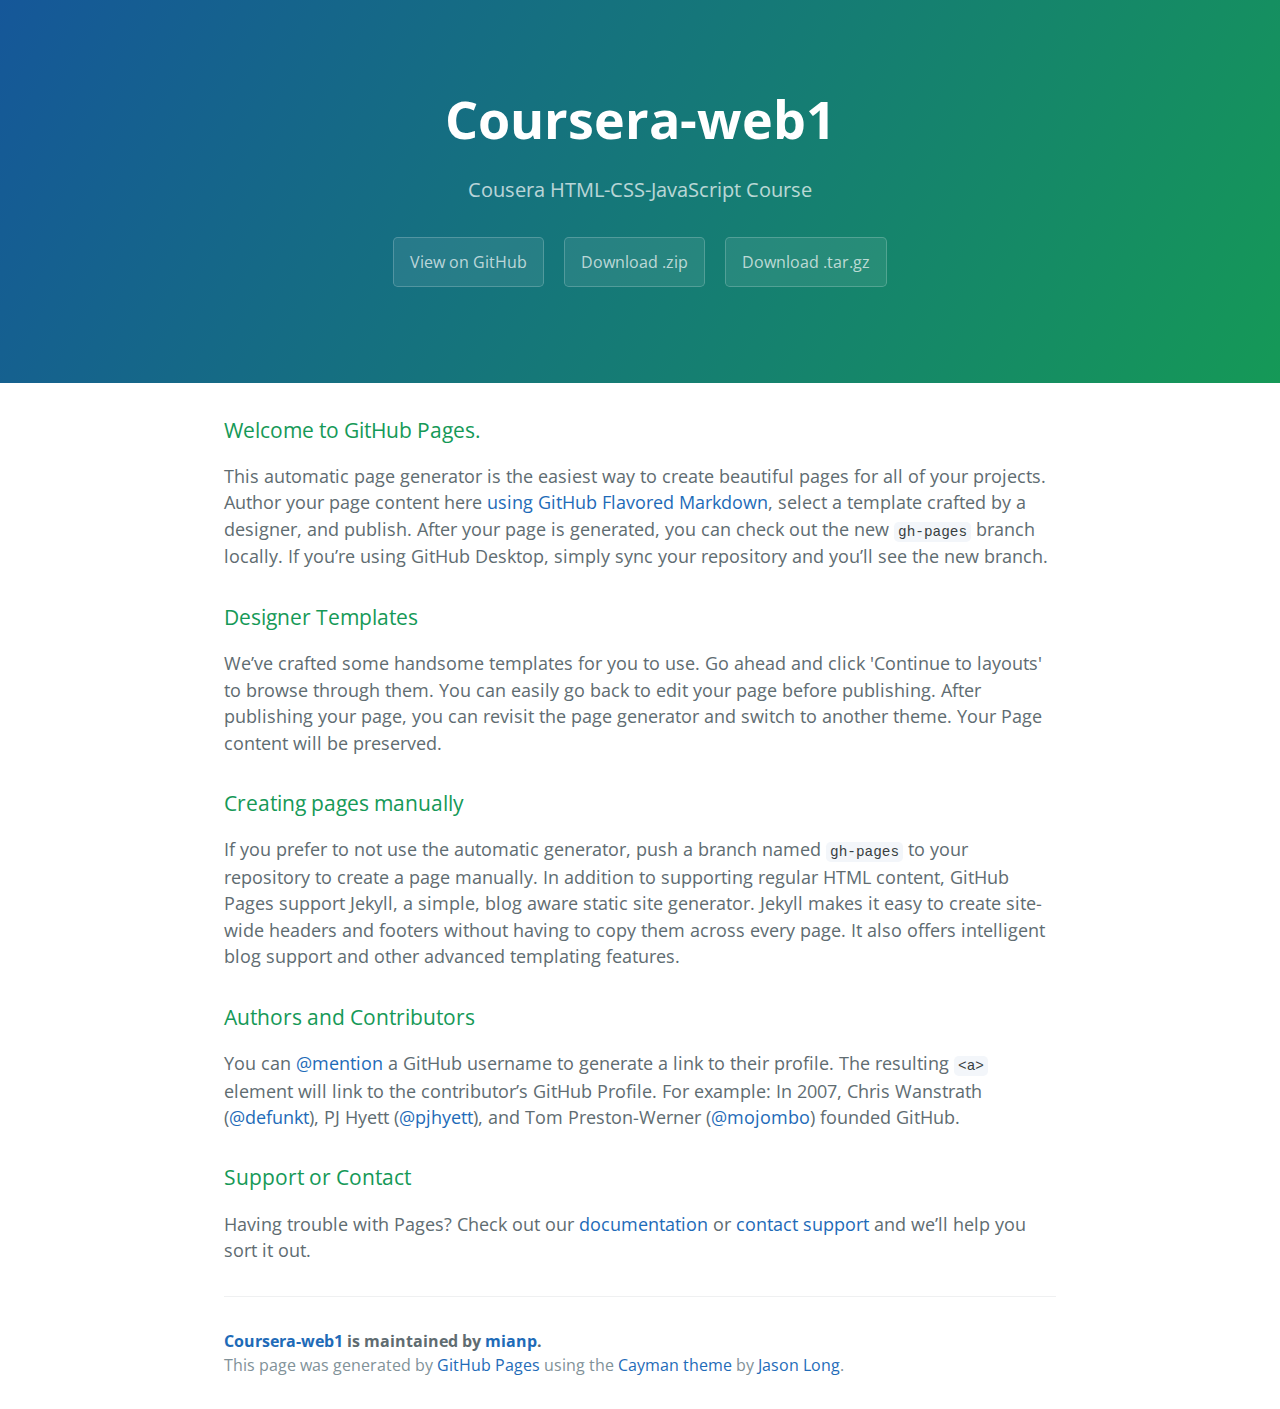
<file: index.html>
<!DOCTYPE html>
<html lang="en-us">
  <head>
    <meta charset="UTF-8">
    <title>Coursera-web1 by mianp</title>
    <meta name="viewport" content="width=device-width, initial-scale=1">
    <link rel="stylesheet" type="text/css" href="stylesheets/normalize.css" media="screen">
    <link href='https://fonts.googleapis.com/css?family=Open+Sans:400,700' rel='stylesheet' type='text/css'>
    <link rel="stylesheet" type="text/css" href="stylesheets/stylesheet.css" media="screen">
    <link rel="stylesheet" type="text/css" href="stylesheets/github-light.css" media="screen">
  </head>
  <body>
    <section class="page-header">
      <h1 class="project-name">Coursera-web1</h1>
      <h2 class="project-tagline">Cousera HTML-CSS-JavaScript Course</h2>
      <a href="https://github.com/mianp/coursera-web1" class="btn">View on GitHub</a>
      <a href="https://github.com/mianp/coursera-web1/zipball/master" class="btn">Download .zip</a>
      <a href="https://github.com/mianp/coursera-web1/tarball/master" class="btn">Download .tar.gz</a>
    </section>

    <section class="main-content">
      <h3>
<a id="welcome-to-github-pages" class="anchor" href="#welcome-to-github-pages" aria-hidden="true"><span aria-hidden="true" class="octicon octicon-link"></span></a>Welcome to GitHub Pages.</h3>

<p>This automatic page generator is the easiest way to create beautiful pages for all of your projects. Author your page content here <a href="https://guides.github.com/features/mastering-markdown/">using GitHub Flavored Markdown</a>, select a template crafted by a designer, and publish. After your page is generated, you can check out the new <code>gh-pages</code> branch locally. If you’re using GitHub Desktop, simply sync your repository and you’ll see the new branch.</p>

<h3>
<a id="designer-templates" class="anchor" href="#designer-templates" aria-hidden="true"><span aria-hidden="true" class="octicon octicon-link"></span></a>Designer Templates</h3>

<p>We’ve crafted some handsome templates for you to use. Go ahead and click 'Continue to layouts' to browse through them. You can easily go back to edit your page before publishing. After publishing your page, you can revisit the page generator and switch to another theme. Your Page content will be preserved.</p>

<h3>
<a id="creating-pages-manually" class="anchor" href="#creating-pages-manually" aria-hidden="true"><span aria-hidden="true" class="octicon octicon-link"></span></a>Creating pages manually</h3>

<p>If you prefer to not use the automatic generator, push a branch named <code>gh-pages</code> to your repository to create a page manually. In addition to supporting regular HTML content, GitHub Pages support Jekyll, a simple, blog aware static site generator. Jekyll makes it easy to create site-wide headers and footers without having to copy them across every page. It also offers intelligent blog support and other advanced templating features.</p>

<h3>
<a id="authors-and-contributors" class="anchor" href="#authors-and-contributors" aria-hidden="true"><span aria-hidden="true" class="octicon octicon-link"></span></a>Authors and Contributors</h3>

<p>You can <a href="https://help.github.com/articles/basic-writing-and-formatting-syntax/#mentioning-users-and-teams" class="user-mention">@mention</a> a GitHub username to generate a link to their profile. The resulting <code>&lt;a&gt;</code> element will link to the contributor’s GitHub Profile. For example: In 2007, Chris Wanstrath (<a href="https://github.com/defunkt" class="user-mention">@defunkt</a>), PJ Hyett (<a href="https://github.com/pjhyett" class="user-mention">@pjhyett</a>), and Tom Preston-Werner (<a href="https://github.com/mojombo" class="user-mention">@mojombo</a>) founded GitHub.</p>

<h3>
<a id="support-or-contact" class="anchor" href="#support-or-contact" aria-hidden="true"><span aria-hidden="true" class="octicon octicon-link"></span></a>Support or Contact</h3>

<p>Having trouble with Pages? Check out our <a href="https://help.github.com/pages">documentation</a> or <a href="https://github.com/contact">contact support</a> and we’ll help you sort it out.</p>

      <footer class="site-footer">
        <span class="site-footer-owner"><a href="https://github.com/mianp/coursera-web1">Coursera-web1</a> is maintained by <a href="https://github.com/mianp">mianp</a>.</span>

        <span class="site-footer-credits">This page was generated by <a href="https://pages.github.com">GitHub Pages</a> using the <a href="https://github.com/jasonlong/cayman-theme">Cayman theme</a> by <a href="https://twitter.com/jasonlong">Jason Long</a>.</span>
      </footer>

    </section>

  
  </body>
</html>
</file>
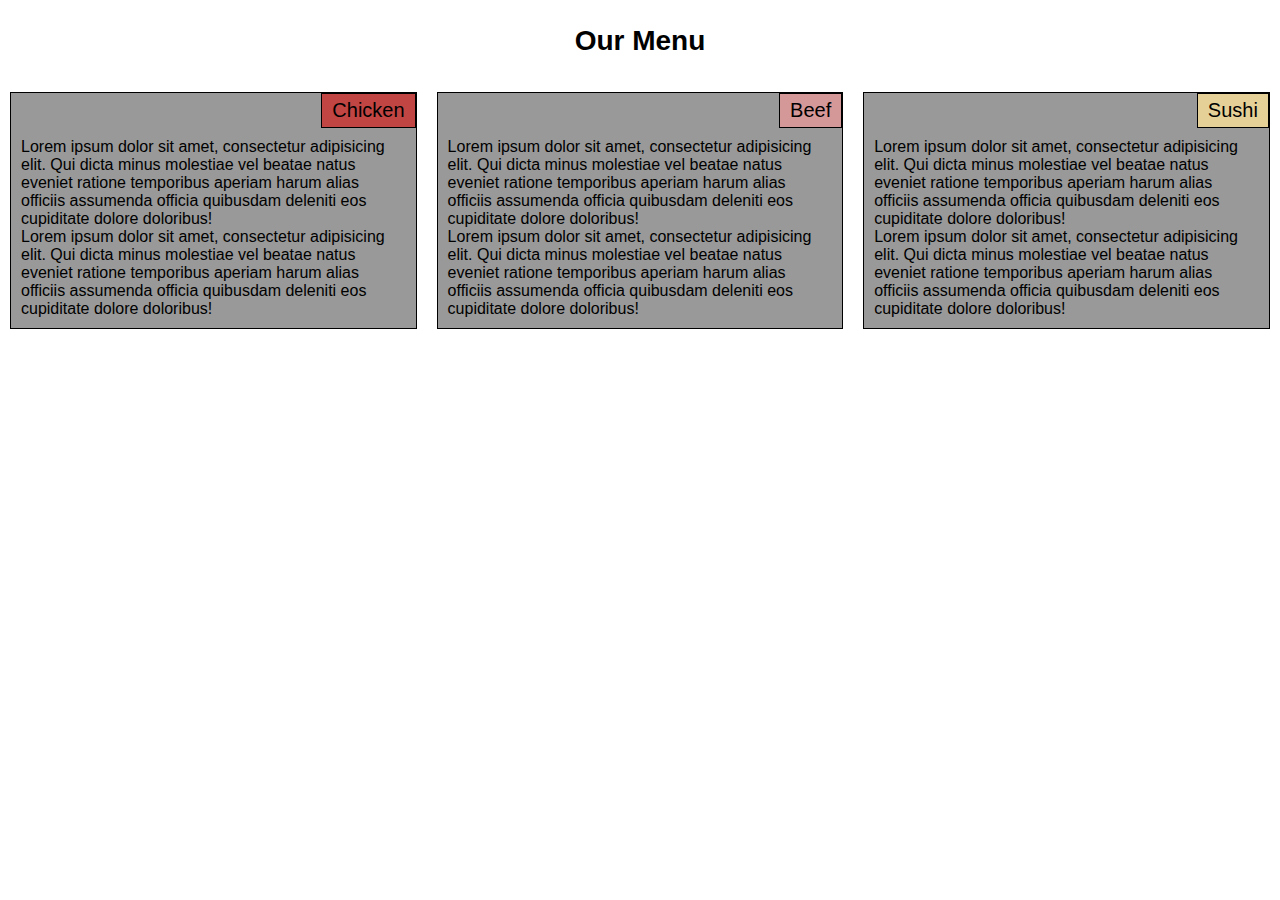
<file: module2_solution/index.html>
<!DOCTYPE html>
<html>
<head>
	<meta charset="utf-8">
	<meta name="viewport" content="width=device-width, initial-scale=1">
	<link rel="stylesheet" type="text/css" href="css/styles.css">
	<title>Module 2 Solution</title>
</head>
<body>
<h1>Our Menu</h1>

<div id="outbox1">
  <div class="inbox">
  	<div class="food food1">Chicken</div>
  		<section>Lorem ipsum dolor sit amet, consectetur adipisicing elit. Qui dicta minus molestiae vel beatae natus eveniet ratione temporibus aperiam harum alias officiis assumenda officia quibusdam deleniti eos cupiditate dolore doloribus! <br>Lorem ipsum dolor sit amet, consectetur adipisicing elit. Qui dicta minus molestiae vel beatae natus eveniet ratione temporibus aperiam harum alias officiis assumenda officia quibusdam deleniti eos cupiditate dolore doloribus!</section>
  </div>
</div>


<div id="outbox2">
  <div class="inbox">
  	<div class="food food2">Beef</div>
  		<section>Lorem ipsum dolor sit amet, consectetur adipisicing elit. Qui dicta minus molestiae vel beatae natus eveniet ratione temporibus aperiam harum alias officiis assumenda officia quibusdam deleniti eos cupiditate dolore doloribus! <br>Lorem ipsum dolor sit amet, consectetur adipisicing elit. Qui dicta minus molestiae vel beatae natus eveniet ratione temporibus aperiam harum alias officiis assumenda officia quibusdam deleniti eos cupiditate dolore doloribus!</section>
  </div>
</div>


<div id="outbox3">
  <div class="inbox">
  	<div class="food food3">Sushi</div>
  		<section>Lorem ipsum dolor sit amet, consectetur adipisicing elit. Qui dicta minus molestiae vel beatae natus eveniet ratione temporibus aperiam harum alias officiis assumenda officia quibusdam deleniti eos cupiditate dolore doloribus! <br>Lorem ipsum dolor sit amet, consectetur adipisicing elit. Qui dicta minus molestiae vel beatae natus eveniet ratione temporibus aperiam harum alias officiis assumenda officia quibusdam deleniti eos cupiditate dolore doloribus!</section>
  </div>
</div>
</body>
</html>
</file>
<file: stylesheets/stylesheet.css>
* {
  box-sizing: border-box; }

body {
  padding: 0;
  margin: 0;
  font-family: "Open Sans", "Helvetica Neue", Helvetica, Arial, sans-serif;
  font-size: 16px;
  line-height: 1.5;
  color: #606c71; }

a {
  color: #1e6bb8;
  text-decoration: none; }
  a:hover {
    text-decoration: underline; }

.btn {
  display: inline-block;
  margin-bottom: 1rem;
  color: rgba(255, 255, 255, 0.7);
  background-color: rgba(255, 255, 255, 0.08);
  border-color: rgba(255, 255, 255, 0.2);
  border-style: solid;
  border-width: 1px;
  border-radius: 0.3rem;
  transition: color 0.2s, background-color 0.2s, border-color 0.2s; }
  .btn + .btn {
    margin-left: 1rem; }

.btn:hover {
  color: rgba(255, 255, 255, 0.8);
  text-decoration: none;
  background-color: rgba(255, 255, 255, 0.2);
  border-color: rgba(255, 255, 255, 0.3); }

@media screen and (min-width: 64em) {
  .btn {
    padding: 0.75rem 1rem; } }

@media screen and (min-width: 42em) and (max-width: 64em) {
  .btn {
    padding: 0.6rem 0.9rem;
    font-size: 0.9rem; } }

@media screen and (max-width: 42em) {
  .btn {
    display: block;
    width: 100%;
    padding: 0.75rem;
    font-size: 0.9rem; }
    .btn + .btn {
      margin-top: 1rem;
      margin-left: 0; } }

.page-header {
  color: #fff;
  text-align: center;
  background-color: #159957;
  background-image: linear-gradient(120deg, #155799, #159957); }

@media screen and (min-width: 64em) {
  .page-header {
    padding: 5rem 6rem; } }

@media screen and (min-width: 42em) and (max-width: 64em) {
  .page-header {
    padding: 3rem 4rem; } }

@media screen and (max-width: 42em) {
  .page-header {
    padding: 2rem 1rem; } }

.project-name {
  margin-top: 0;
  margin-bottom: 0.1rem; }

@media screen and (min-width: 64em) {
  .project-name {
    font-size: 3.25rem; } }

@media screen and (min-width: 42em) and (max-width: 64em) {
  .project-name {
    font-size: 2.25rem; } }

@media screen and (max-width: 42em) {
  .project-name {
    font-size: 1.75rem; } }

.project-tagline {
  margin-bottom: 2rem;
  font-weight: normal;
  opacity: 0.7; }

@media screen and (min-width: 64em) {
  .project-tagline {
    font-size: 1.25rem; } }

@media screen and (min-width: 42em) and (max-width: 64em) {
  .project-tagline {
    font-size: 1.15rem; } }

@media screen and (max-width: 42em) {
  .project-tagline {
    font-size: 1rem; } }

.main-content :first-child {
  margin-top: 0; }
.main-content img {
  max-width: 100%; }
.main-content h1, .main-content h2, .main-content h3, .main-content h4, .main-content h5, .main-content h6 {
  margin-top: 2rem;
  margin-bottom: 1rem;
  font-weight: normal;
  color: #159957; }
.main-content p {
  margin-bottom: 1em; }
.main-content code {
  padding: 2px 4px;
  font-family: Consolas, "Liberation Mono", Menlo, Courier, monospace;
  font-size: 0.9rem;
  color: #383e41;
  background-color: #f3f6fa;
  border-radius: 0.3rem; }
.main-content pre {
  padding: 0.8rem;
  margin-top: 0;
  margin-bottom: 1rem;
  font: 1rem Consolas, "Liberation Mono", Menlo, Courier, monospace;
  color: #567482;
  word-wrap: normal;
  background-color: #f3f6fa;
  border: solid 1px #dce6f0;
  border-radius: 0.3rem; }
  .main-content pre > code {
    padding: 0;
    margin: 0;
    font-size: 0.9rem;
    color: #567482;
    word-break: normal;
    white-space: pre;
    background: transparent;
    border: 0; }
.main-content .highlight {
  margin-bottom: 1rem; }
  .main-content .highlight pre {
    margin-bottom: 0;
    word-break: normal; }
.main-content .highlight pre, .main-content pre {
  padding: 0.8rem;
  overflow: auto;
  font-size: 0.9rem;
  line-height: 1.45;
  border-radius: 0.3rem; }
.main-content pre code, .main-content pre tt {
  display: inline;
  max-width: initial;
  padding: 0;
  margin: 0;
  overflow: initial;
  line-height: inherit;
  word-wrap: normal;
  background-color: transparent;
  border: 0; }
  .main-content pre code:before, .main-content pre code:after, .main-content pre tt:before, .main-content pre tt:after {
    content: normal; }
.main-content ul, .main-content ol {
  margin-top: 0; }
.main-content blockquote {
  padding: 0 1rem;
  margin-left: 0;
  color: #819198;
  border-left: 0.3rem solid #dce6f0; }
  .main-content blockquote > :first-child {
    margin-top: 0; }
  .main-content blockquote > :last-child {
    margin-bottom: 0; }
.main-content table {
  display: block;
  width: 100%;
  overflow: auto;
  word-break: normal;
  word-break: keep-all; }
  .main-content table th {
    font-weight: bold; }
  .main-content table th, .main-content table td {
    padding: 0.5rem 1rem;
    border: 1px solid #e9ebec; }
.main-content dl {
  padding: 0; }
  .main-content dl dt {
    padding: 0;
    margin-top: 1rem;
    font-size: 1rem;
    font-weight: bold; }
  .main-content dl dd {
    padding: 0;
    margin-bottom: 1rem; }
.main-content hr {
  height: 2px;
  padding: 0;
  margin: 1rem 0;
  background-color: #eff0f1;
  border: 0; }

@media screen and (min-width: 64em) {
  .main-content {
    max-width: 64rem;
    padding: 2rem 6rem;
    margin: 0 auto;
    font-size: 1.1rem; } }

@media screen and (min-width: 42em) and (max-width: 64em) {
  .main-content {
    padding: 2rem 4rem;
    font-size: 1.1rem; } }

@media screen and (max-width: 42em) {
  .main-content {
    padding: 2rem 1rem;
    font-size: 1rem; } }

.site-footer {
  padding-top: 2rem;
  margin-top: 2rem;
  border-top: solid 1px #eff0f1; }

.site-footer-owner {
  display: block;
  font-weight: bold; }

.site-footer-credits {
  color: #819198; }

@media screen and (min-width: 64em) {
  .site-footer {
    font-size: 1rem; } }

@media screen and (min-width: 42em) and (max-width: 64em) {
  .site-footer {
    font-size: 1rem; } }

@media screen and (max-width: 42em) {
  .site-footer {
    font-size: 0.9rem; } }
</file>
<file: stylesheets/github-light.css>
/*
The MIT License (MIT)

Copyright (c) 2015 GitHub, Inc.

Permission is hereby granted, free of charge, to any person obtaining a copy
of this software and associated documentation files (the "Software"), to deal
in the Software without restriction, including without limitation the rights
to use, copy, modify, merge, publish, distribute, sublicense, and/or sell
copies of the Software, and to permit persons to whom the Software is
furnished to do so, subject to the following conditions:

The above copyright notice and this permission notice shall be included in all
copies or substantial portions of the Software.

THE SOFTWARE IS PROVIDED "AS IS", WITHOUT WARRANTY OF ANY KIND, EXPRESS OR
IMPLIED, INCLUDING BUT NOT LIMITED TO THE WARRANTIES OF MERCHANTABILITY,
FITNESS FOR A PARTICULAR PURPOSE AND NONINFRINGEMENT. IN NO EVENT SHALL THE
AUTHORS OR COPYRIGHT HOLDERS BE LIABLE FOR ANY CLAIM, DAMAGES OR OTHER
LIABILITY, WHETHER IN AN ACTION OF CONTRACT, TORT OR OTHERWISE, ARISING FROM,
OUT OF OR IN CONNECTION WITH THE SOFTWARE OR THE USE OR OTHER DEALINGS IN THE
SOFTWARE.

*/

.pl-c /* comment */ {
  color: #969896;
}

.pl-c1      /* constant, markup.raw, meta.diff.header, meta.module-reference, meta.property-name, support, support.constant, support.variable, variable.other.constant */,
.pl-s .pl-v /* string variable */ {
  color: #0086b3;
}

.pl-e  /* entity */,
.pl-en /* entity.name */ {
  color: #795da3;
}

.pl-s .pl-s1 /* string source */,
.pl-smi      /* storage.modifier.import, storage.modifier.package, storage.type.java, variable.other, variable.parameter.function */ {
  color: #333;
}

.pl-ent /* entity.name.tag */ {
  color: #63a35c;
}

.pl-k /* keyword, storage, storage.type */ {
  color: #a71d5d;
}

.pl-pds              /* punctuation.definition.string, string.regexp.character-class */,
.pl-s                /* string */,
.pl-s .pl-pse .pl-s1 /* string punctuation.section.embedded source */,
.pl-sr               /* string.regexp */,
.pl-sr .pl-cce       /* string.regexp constant.character.escape */,
.pl-sr .pl-sra       /* string.regexp string.regexp.arbitrary-repitition */,
.pl-sr .pl-sre       /* string.regexp source.ruby.embedded */ {
  color: #183691;
}

.pl-v /* variable */ {
  color: #ed6a43;
}

.pl-id /* invalid.deprecated */ {
  color: #b52a1d;
}

.pl-ii /* invalid.illegal */ {
  background-color: #b52a1d;
  color: #f8f8f8;
}

.pl-sr .pl-cce /* string.regexp constant.character.escape */ {
  color: #63a35c;
  font-weight: bold;
}

.pl-ml /* markup.list */ {
  color: #693a17;
}

.pl-mh        /* markup.heading */,
.pl-mh .pl-en /* markup.heading entity.name */,
.pl-ms        /* meta.separator */ {
  color: #1d3e81;
  font-weight: bold;
}

.pl-mq /* markup.quote */ {
  color: #008080;
}

.pl-mi /* markup.italic */ {
  color: #333;
  font-style: italic;
}

.pl-mb /* markup.bold */ {
  color: #333;
  font-weight: bold;
}

.pl-md /* markup.deleted, meta.diff.header.from-file */ {
  background-color: #ffecec;
  color: #bd2c00;
}

.pl-mi1 /* markup.inserted, meta.diff.header.to-file */ {
  background-color: #eaffea;
  color: #55a532;
}

.pl-mdr /* meta.diff.range */ {
  color: #795da3;
  font-weight: bold;
}

.pl-mo /* meta.output */ {
  color: #1d3e81;
}
</file>
<file: module2_solution/css/styles.css>
* {
  box-sizing: border-box;
  margin: 0;
  padding: 0;
  font-family: Arial, Helvetica, sans-serif;
}

h1 {
  margin-top: 25px;
  margin-bottom: 25px;
  text-align: center;
  font-size: 175%;
}

#outbox1 {
  position: relative;
  /*border: 1px solid black;*/
  padding: 10px;
  height: auto;
}

#outbox2 {
  position: relative;
  /*border: 1px solid black;*/
  padding: 10px;
  height: auto;
}

#outbox3{
  position: relative;
  /*border: 1px solid black;*/
  padding: 10px;
  height: auto;
}

.inbox {
  position: relative;
  background-color: #999999;
  padding: 10px;
  border: 1px solid black;
}

section {
  clear:right;
}

.food {
  position: relative;
  float: right;
  clear:all;
  text-align: center;
  top: -10px;
  right: -10px;
  border: 1px solid black;
  width: auto;
  height: auto;
  margin-left:all;
  font-size: 125%;
  padding: 5px 10px 5px 10px;
  margin-bottom: auto;
}

.food1 {
    background-color:#C14543;
}

.food2 {
  background-color:#D59898;
}

.food3 {
  background-color:#E5D198;
 }


/*Desktop*/
@media (min-width: 992px) {
  #outbox1 {
    float: left;
    width: 33.33%;
  }  
  #outbox2 {
    float: left;
    width: 33.33%;
  } 
  #outbox3 {
    float: left;
    width: 33.33%;
  } 
}

/*Tablet*/
@media (min-width: 768px) and (max-width: 991px) {
  #outbox1 {
    float: left;
    width: 50%;
  }  
  #outbox2 {
    float: left;
    width: 50%;
  } 
  #outbox3 {
    float: left;
    width: 100%;
  } 
}

/*Mobile*/
@media (max-width: 767px) {
  #outbox1 {
    float: left;
    width: 100%;
  }
  #outbox2 {
    float: left;
    width: 100%;
  } 
  #outbox3 {
    float: left;
    width: 100%;
  } 
}
</file>
